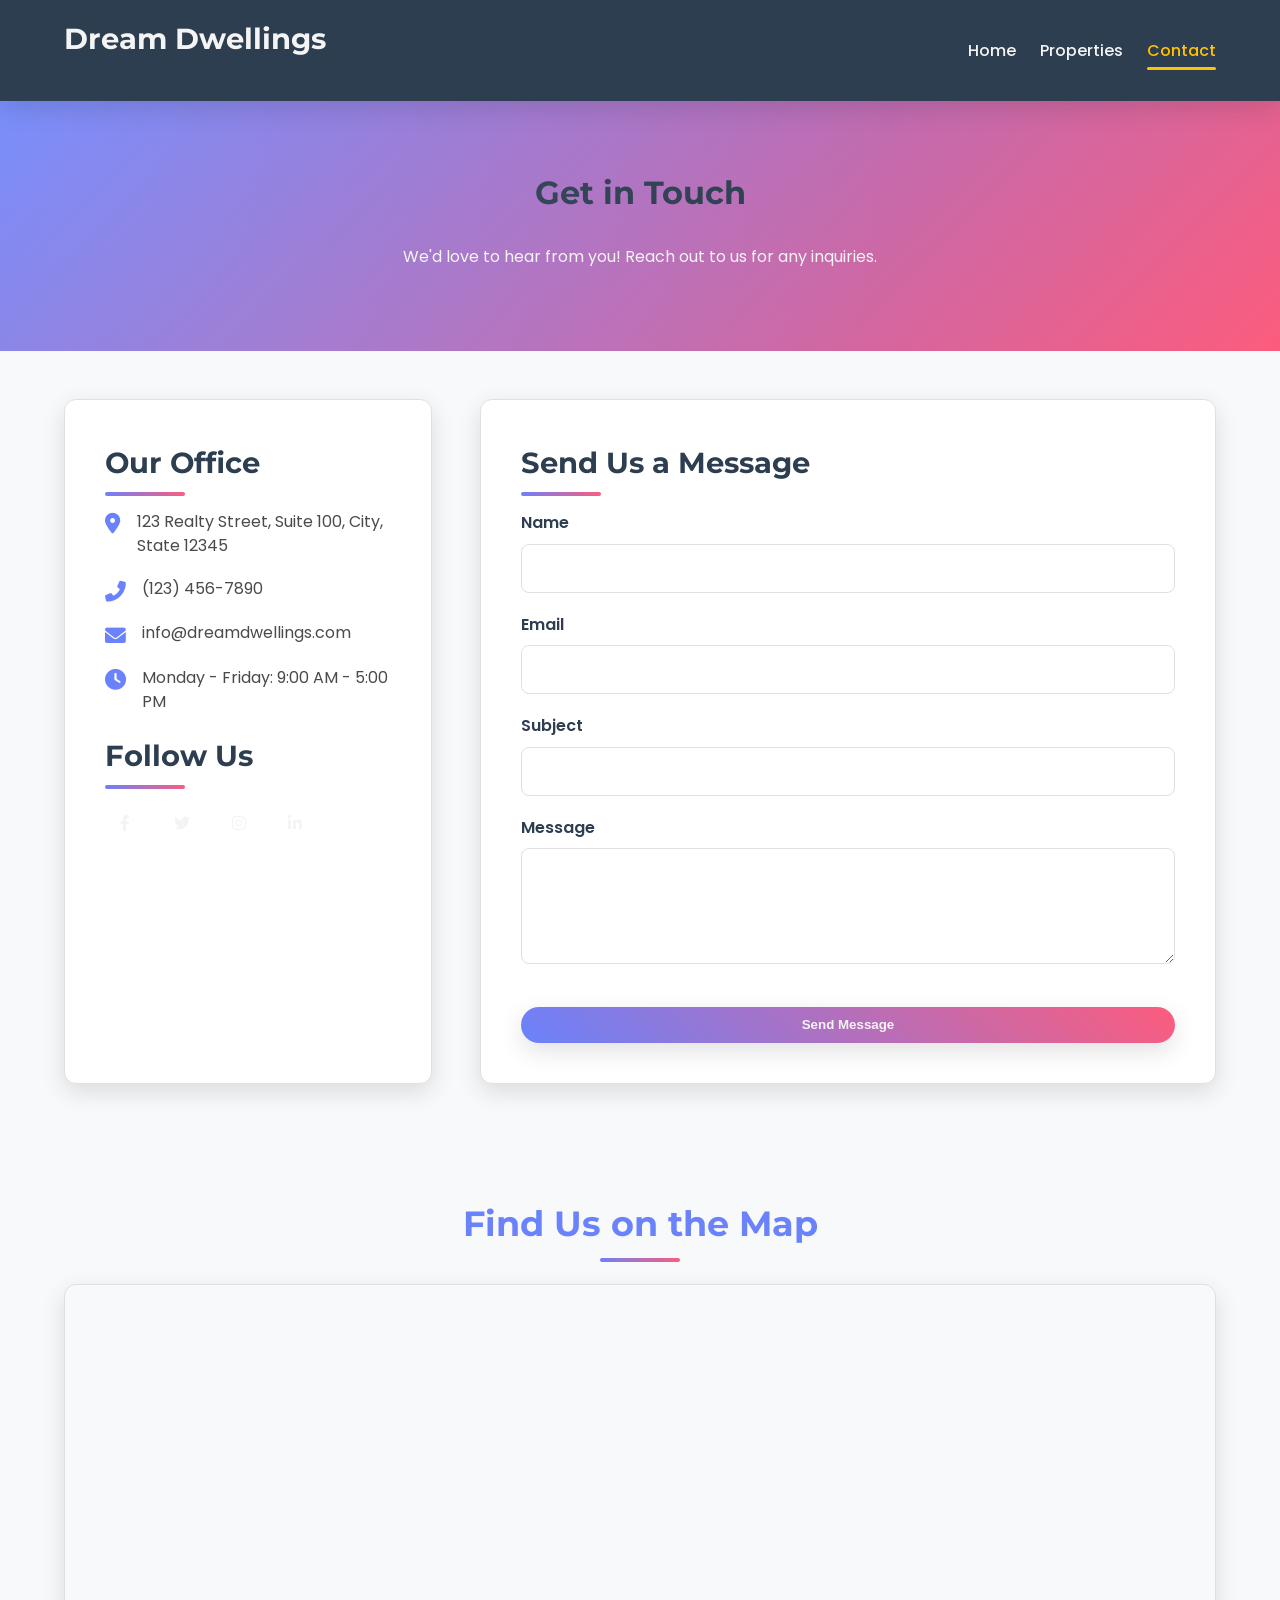
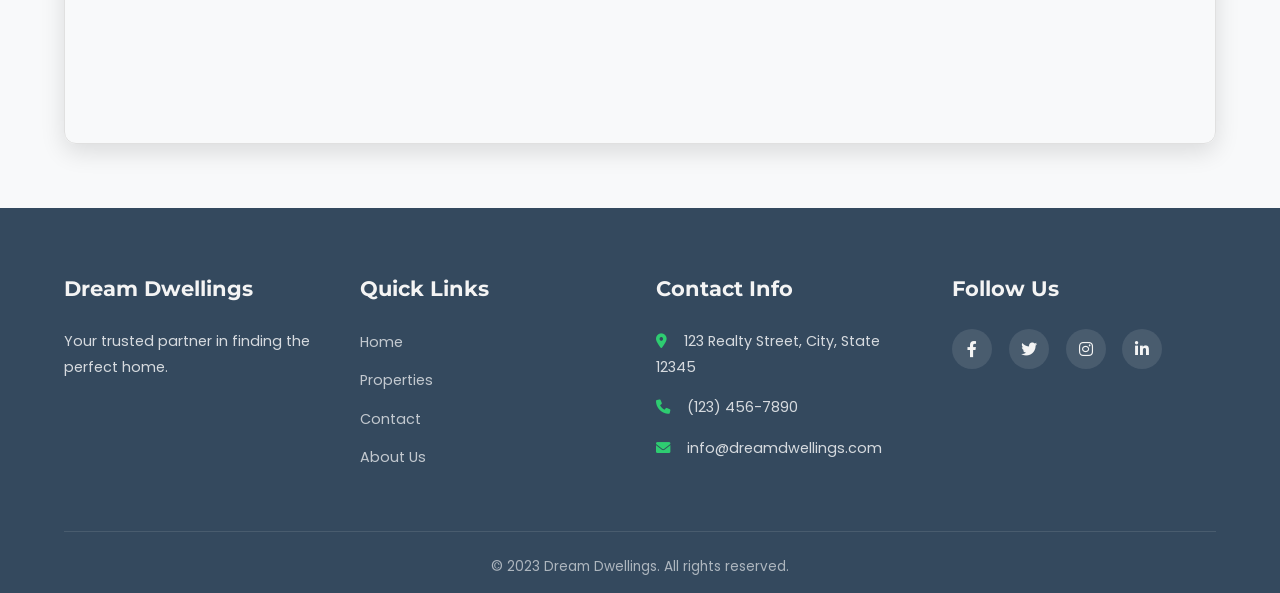
<file: contact.html>
<!DOCTYPE html>
<html lang="en">
<head>
    <meta charset="UTF-8">
    <meta name="viewport" content="width=device-width, initial-scale=1.0">
    <title>Contact Us | Dream Dwellings</title>
    <link rel="stylesheet" href="style.css">
    <link href="https://fonts.googleapis.com/css2?family=Montserrat:wght@400;600;700&family=Poppins:wght@400;500;600&display=swap" rel="stylesheet">
    <link rel="stylesheet" href="https://cdnjs.cloudflare.com/ajax/libs/font-awesome/6.0.0-beta3/css/all.min.css">
</head>
<body>
    <header class="main-header">
        <div class="container">
            <h1 class="logo"><a href="index.html">Dream Dwellings</a></h1>
            <nav class="main-nav">
                <ul>
                    <li><a href="index.html">Home</a></li>
                    <li><a href="properties.html">Properties</a></li>
                    <li><a href="contact.html" class="active">Contact</a></li>
                </ul>
            </nav>
            <div class="menu-toggle">
                <i class="fas fa-bars"></i>
            </div>
        </div>
    </header>

    <main class="contact-page">
        <section class="hero-section hero-small">
            <div class="container">
                <h2>Get in Touch</h2>
                <p>We'd love to hear from you! Reach out to us for any inquiries.</p>
            </div>
        </section>

        <section class="contact-content container">
            <div class="contact-info">
                <h3>Our Office</h3>
                <p><i class="fas fa-map-marker-alt"></i> 123 Realty Street, Suite 100, City, State 12345</p>
                <p><i class="fas fa-phone-alt"></i> (123) 456-7890</p>
                <p><i class="fas fa-envelope"></i> info@dreamdwellings.com</p>
                <p><i class="fas fa-clock"></i> Monday - Friday: 9:00 AM - 5:00 PM</p>

                <h3>Follow Us</h3>
                <div class="social-links">
                    <a href="#"><i class="fab fa-facebook-f"></i></a>
                    <a href="#"><i class="fab fa-twitter"></i></a>
                    <a href="#"><i class="fab fa-instagram"></i></a>
                    <a href="#"><i class="fab fa-linkedin-in"></i></a>
                </div>
            </div>

            <div class="contact-form-container">
                <h3>Send Us a Message</h3>
                <form class="contact-form" id="contact-form">
                    <div class="form-group">
                        <label for="name">Name</label>
                        <input type="text" id="name" name="name" required>
                    </div>
                    <div class="form-group">
                        <label for="email">Email</label>
                        <input type="email" id="email" name="email" required>
                    </div>
                    <div class="form-group">
                        <label for="subject">Subject</label>
                        <input type="text" id="subject" name="subject">
                    </div>
                    <div class="form-group">
                        <label for="message">Message</label>
                        <textarea id="message" name="message" rows="6" required></textarea>
                    </div>
                    <button type="submit" class="btn btn-primary submit-button">Send Message</button>
                </form>
            </div>
        </section>

        <section class="map-section">
            <div class="container">
                <h3>Find Us on the Map</h3>
                <div class="map-placeholder">
                    <!-- Placeholder for an embedded map (e.g., Google Maps iframe) -->
                    <iframe
                        src="https://www.google.com/maps/embed?pb=!1m18!1m12!1m3!1d3153.2081079313264!2d144.9627798153171!3d-37.81720817975171!2m3!1f0!2m1!3f0!3m2!1i1024!2i768!4f13.1!3m3!1m2!1s0x6ad642b9e6e8c71f%3A0x6d900c3b8f1c8f1a!2sFederation%20Square!5e0!3m2!1sen!2sau!4v1678238123456!5m2!1sen!2sau"
                        width="100%" height="450" style="border:0;" allowfullscreen="" loading="lazy">
                    </iframe>
                </div>
            </div>
        </section>
    </main>

    <footer class="main-footer">
        <div class="container">
            <div class="footer-grid">
                <div class="footer-col">
                    <h4>Dream Dwellings</h4>
                    <p>Your trusted partner in finding the perfect home.</p>
                </div>
                <div class="footer-col">
                    <h4>Quick Links</h4>
                    <ul>
                        <li><a href="index.html">Home</a></li>
                        <li><a href="properties.html">Properties</a></li>
                        <li><a href="contact.html">Contact</a></li>
                        <li><a href="#">About Us</a></li>
                    </ul>
                </div>
                <div class="footer-col">
                    <h4>Contact Info</h4>
                    <p><i class="fas fa-map-marker-alt"></i> 123 Realty Street, City, State 12345</p>
                    <p><i class="fas fa-phone"></i> (123) 456-7890</p>
                    <p><i class="fas fa-envelope"></i> info@dreamdwellings.com</p>
                </div>
                <div class="footer-col">
                    <h4>Follow Us</h4>
                    <div class="social-links">
                        <a href="#"><i class="fab fa-facebook-f"></i></a>
                        <a href="#"><i class="fab fa-twitter"></i></a>
                        <a href="#"><i class="fab fa-instagram"></i></a>
                        <a href="#"><i class="fab fa-linkedin-in"></i></a>
                    </div>
                </div>
            </div>
            <div class="footer-bottom">
                &copy; 2023 Dream Dwellings. All rights reserved.
            </div>
        </div>
    </footer>

    <script src="script.js"></script>
</body>
</html>
</file>
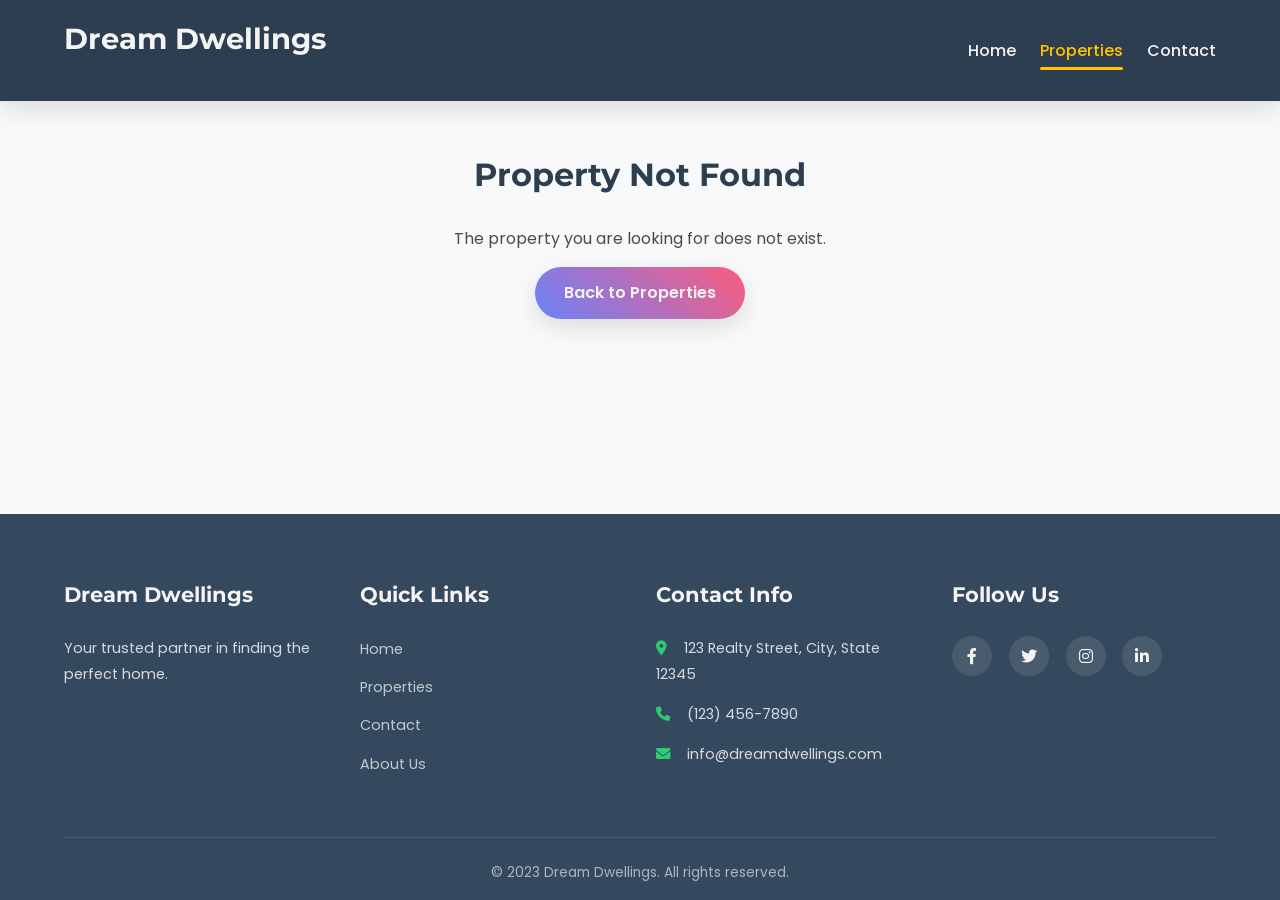
<file: property-detail.html>
<!DOCTYPE html>
<html lang="en">
<head>
    <meta charset="UTF-8">
    <meta name="viewport" content="width=device-width, initial-scale=1.0">
    <title>Property Detail | Dream Dwellings</title>
    <link rel="stylesheet" href="style.css">
    <link href="https://fonts.googleapis.com/css2?family=Montserrat:wght@400;600;700&family=Poppins:wght@400;500;600&display=swap" rel="stylesheet">
    <link rel="stylesheet" href="https://cdnjs.cloudflare.com/ajax/libs/font-awesome/6.0.0-beta3/css/all.min.css">
</head>
<body>
    <header class="main-header">
        <div class="container">
            <h1 class="logo"><a href="index.html">Dream Dwellings</a></h1>
            <nav class="main-nav">
                <ul>
                    <li><a href="index.html">Home</a></li>
                    <li><a href="properties.html" class="active">Properties</a></li>
                    <li><a href="contact.html">Contact</a></li>
                </ul>
            </nav>
            <div class="menu-toggle">
                <i class="fas fa-bars"></i>
            </div>
        </div>
    </header>

    <main class="property-detail-page">
        <div class="container">
            <section class="property-gallery">
                <div class="main-image">
                    <img id="main-property-image" src="https://via.placeholder.com/900x600/6A82FB/FFFFFF?text=Luxury+Property" alt="Main Property Image">
                </div>
                <div class="thumbnail-images" id="thumbnail-gallery">
                    <img src="https://via.placeholder.com/150x100/6A82FB/FFFFFF?text=Image+1" alt="Property Thumbnail 1" class="active">
                    <img src="https://via.placeholder.com/150x100/FF6B6B/FFFFFF?text=Image+2" alt="Property Thumbnail 2">
                    <img src="https://via.placeholder.com/150x100/2ECC71/FFFFFF?text=Image+3" alt="Property Thumbnail 3">
                    <img src="https://via.placeholder.com/150x100/FFC300/FFFFFF?text=Image+4" alt="Property Thumbnail 4">
                </div>
            </section>

            <section class="property-info-grid">
                <div class="property-details-main">
                    <h2 id="property-title">Luxury Villa with Ocean View</h2>
                    <p class="location-detail"><i class="fas fa-map-marker-alt"></i> <span id="property-location">Miami, Florida</span></p>
                    <p class="price-detail" id="property-price">$1,850,000</p>

                    <div class="features-detail">
                        <span><i class="fas fa-bed"></i> <span id="property-beds">4</span> Beds</span>
                        <span><i class="fas fa-bath"></i> <span id="property-baths">3</span> Baths</span>
                        <span><i class="fas fa-ruler-combined"></i> <span id="property-sqft">3200</span> SqFt</span>
                        <span><i class="fas fa-car"></i> <span id="property-garage">2</span> Garage</span>
                    </div>

                    <h3>Description</h3>
                    <p id="property-description">
                        This stunning luxury villa offers breathtaking ocean views and unparalleled elegance.
                        Located in the prestigious area of Miami, it features spacious interiors, high ceilings,
                        and state-of-the-art amenities. Enjoy a private pool, a gourmet kitchen, and beautifully
                        landscaped gardens. Perfect for those seeking an exclusive and serene lifestyle.
                    </p>

                    <h3>Amenities</h3>
                    <ul class="amenities-list">
                        <li><i class="fas fa-swimming-pool"></i> Private Pool</li>
                        <li><i class="fas fa-fan"></i> Air Conditioning</li>
                        <li><i class="fas fa-utensils"></i> Modern Kitchen</li>
                        <li><i class="fas fa-wifi"></i> High-Speed Internet</li>
                        <li><i class="fas fa-parking"></i> Parking Space</li>
                        <li><i class="fas fa-camera"></i> Security System</li>
                        <li><i class="fas fa-sun"></i> Balcony/Patio</li>
                    </ul>
                </div>

                <aside class="agent-contact-sidebar">
                    <div class="agent-card">
                        <h4>Contact Agent</h4>
                        <img src="https://via.placeholder.com/100x100/9C27B0/FFFFFF?text=Agent" alt="Agent Photo" class="agent-photo">
                        <p class="agent-name">Sarah Green</p>
                        <p class="agent-title">Lead Agent</p>
                        <p><i class="fas fa-phone-alt"></i> (123) 987-6543</p>
                        <p><i class="fas fa-envelope"></i> sarah.green@dreamdwellings.com</p>
                        <button class="btn btn-primary booking-button" id="book-tour-button">Book a Tour</button>
                    </div>
                </aside>
            </section>
        </div>
    </main>

    <footer class="main-footer">
        <div class="container">
            <div class="footer-grid">
                <div class="footer-col">
                    <h4>Dream Dwellings</h4>
                    <p>Your trusted partner in finding the perfect home.</p>
                </div>
                <div class="footer-col">
                    <h4>Quick Links</h4>
                    <ul>
                        <li><a href="index.html">Home</a></li>
                        <li><a href="properties.html">Properties</a></li>
                        <li><a href="contact.html">Contact</a></li>
                        <li><a href="#">About Us</a></li>
                    </ul>
                </div>
                <div class="footer-col">
                    <h4>Contact Info</h4>
                    <p><i class="fas fa-map-marker-alt"></i> 123 Realty Street, City, State 12345</p>
                    <p><i class="fas fa-phone"></i> (123) 456-7890</p>
                    <p><i class="fas fa-envelope"></i> info@dreamdwellings.com</p>
                </div>
                <div class="footer-col">
                    <h4>Follow Us</h4>
                    <div class="social-links">
                        <a href="#"><i class="fab fa-facebook-f"></i></a>
                        <a href="#"><i class="fab fa-twitter"></i></a>
                        <a href="#"><i class="fab fa-instagram"></i></a>
                        <a href="#"><i class="fab fa-linkedin-in"></i></a>
                    </div>
                </div>
            </div>
            <div class="footer-bottom">
                &copy; 2023 Dream Dwellings. All rights reserved.
            </div>
        </div>
    </footer>

    <!-- Booking Modal -->
    <div id="booking-modal" class="modal">
        <div class="modal-content">
            <span class="close-button">&times;</span>
            <h2>Book a Tour</h2>
            <form id="booking-form">
                <div class="form-group">
                    <label for="tour-name">Name</label>
                    <input type="text" id="tour-name" required>
                </div>
                <div class="form-group">
                    <label for="tour-email">Email</label>
                    <input type="email" id="tour-email" required>
                </div>
                <div class="form-group">
                    <label for="tour-phone">Phone (Optional)</label>
                    <input type="tel" id="tour-phone">
                </div>
                <div class="form-group">
                    <label for="tour-date">Preferred Date</label>
                    <input type="date" id="tour-date" required>
                </div>
                <div class="form-group">
                    <label for="tour-time">Preferred Time</label>
                    <input type="time" id="tour-time" required>
                </div>
                <button type="submit" class="btn btn-primary">Submit Booking</button>
            </form>
        </div>
    </div>

    <script src="script.js"></script>
</body>
</html>
</file>
<file: style.css>
/* Color Palette Variables */
:root {
    --primary-color: #6A82FB; /* Blue-Violet */
    --secondary-color: #FF6B6B; /* Coral */
    --accent-color-1: #2ECC71; /* Emerald Green */
    --accent-color-2: #FFC300; /* Amber */
    --dark-color: #2c3e50; /* Dark Blue */
    --light-dark-color: #34495e; /* Lighter Dark Blue */
    --text-color: #4a4a4a;
    --light-text-color: #f4f4f4;
    --bg-light: #f8f9fa;
    --card-bg: #ffffff;
    --border-color: #e0e0e0;
    --gradient-hero: linear-gradient(135deg, #6A82FB 0%, #FC5C7D 100%);
    --gradient-button: linear-gradient(45deg, #6A82FB 0%, #FC5C7D 100%);
    --gradient-card-hover: linear-gradient(135deg, #FF6B6B 0%, #FFC300 100%);

    --shadow-light: 0 4px 15px rgba(0, 0, 0, 0.08);
    --shadow-medium: 0 8px 25px rgba(0, 0, 0, 0.12);
    --shadow-heavy: 0 12px 35px rgba(0, 0, 0, 0.18);
}

/* Base Styles */
* {
    margin: 0;
    padding: 0;
    box-sizing: border-box;
}

body {
    font-family: 'Poppins', sans-serif;
    line-height: 1.6;
    color: var(--text-color);
    background-color: var(--bg-light);
    display: flex;
    flex-direction: column;
    min-height: 100vh;
}

h1, h2, h3, h4, h5, h6 {
    font-family: 'Montserrat', sans-serif;
    color: var(--dark-color);
    margin-bottom: 0.8em;
}

h1 { font-size: 2.5em; }
h2 { font-size: 2em; }
h3 { font-size: 1.75em; }

p {
    margin-bottom: 1em;
}

a {
    text-decoration: none;
    color: var(--primary-color);
    transition: color 0.3s ease;
}

a:hover {
    color: var(--secondary-color);
}

img {
    max-width: 100%;
    height: auto;
    display: block;
}

ul {
    list-style: none;
}

.container {
    max-width: 1200px;
    margin: 0 auto;
    padding: 0 1.5rem;
}

.text-center {
    text-align: center;
}

/* Buttons */
.btn {
    display: inline-block;
    padding: 0.8em 1.8em;
    border-radius: 50px;
    font-weight: 600;
    text-align: center;
    transition: all 0.3s ease;
    cursor: pointer;
    border: none;
}

.btn-primary {
    background: var(--gradient-button);
    color: var(--light-text-color);
    box-shadow: var(--shadow-medium);
}

.btn-primary:hover {
    transform: translateY(-3px);
    box-shadow: var(--shadow-heavy);
    opacity: 0.9;
}

.btn-secondary {
    background-color: var(--card-bg);
    color: var(--primary-color);
    border: 2px solid var(--primary-color);
    box-shadow: var(--shadow-light);
}

.btn-secondary:hover {
    background-color: var(--primary-color);
    color: var(--light-text-color);
    transform: translateY(-2px);
    box-shadow: var(--shadow-medium);
}

/* Header */
.main-header {
    background-color: var(--dark-color);
    color: var(--light-text-color);
    padding: 1rem 0;
    box-shadow: var(--shadow-medium);
    position: sticky;
    top: 0;
    z-index: 1000;
}

.main-header .container {
    display: flex;
    justify-content: space-between;
    align-items: center;
}

.logo {
    font-family: 'Montserrat', sans-serif;
    font-weight: 700;
    font-size: 1.8em;
}

.logo a {
    color: var(--light-text-color);
}

.main-nav ul {
    display: flex;
}

.main-nav ul li {
    margin-left: 1.5rem;
}

.main-nav ul li a {
    color: var(--light-text-color);
    font-weight: 500;
    padding: 0.5rem 0;
    position: relative;
    transition: color 0.3s ease;
}

.main-nav ul li a:hover,
.main-nav ul li a.active {
    color: var(--accent-color-2);
}

.main-nav ul li a.active::after {
    content: '';
    position: absolute;
    bottom: 0;
    left: 0;
    width: 100%;
    height: 3px;
    background-color: var(--accent-color-2);
    border-radius: 2px;
}

.menu-toggle {
    display: none;
    font-size: 1.8rem;
    cursor: pointer;
    color: var(--light-text-color);
}

/* Hero Section */
.hero-section {
    background: var(--gradient-hero);
    color: var(--light-text-color);
    padding: 6rem 0;
    text-align: center;
    position: relative;
    overflow: hidden;
    display: flex;
    align-items: center;
    justify-content: center;
    min-height: 500px;
}

.hero-section::before {
    content: '';
    position: absolute;
    top: 0;
    left: 0;
    width: 100%;
    height: 100%;
    background: radial-gradient(circle at top left, rgba(255,255,255,0.1) 0%, rgba(255,255,255,0) 70%);
    pointer-events: none;
}

.hero-content {
    max-width: 800px;
    margin: 0 auto;
    z-index: 1;
}

.hero-content h2 {
    font-size: 3.5em;
    margin-bottom: 0.5em;
    color: var(--light-text-color);
    font-weight: 700;
    animation: fadeInDown 1s ease-out;
}

.hero-content p {
    font-size: 1.25em;
    margin-bottom: 2em;
    color: rgba(255, 255, 255, 0.9);
    animation: fadeInUp 1s ease-out;
    animation-delay: 0.3s;
}

.hero-small {
    padding: 4rem 0;
    min-height: 250px;
}

/* Search Bar */
.search-bar {
    display: flex;
    justify-content: center;
    margin-top: 2rem;
    animation: fadeIn 1s ease-out;
    animation-delay: 0.6s;
    background-color: rgba(255, 255, 255, 0.9);
    border-radius: 50px;
    padding: 0.5rem;
    box-shadow: var(--shadow-medium);
}

.search-input {
    flex-grow: 1;
    padding: 0.8em 1.5em;
    border: none;
    border-radius: 50px;
    font-size: 1.1em;
    outline: none;
    background: transparent;
    color: var(--dark-color);
}

.search-input::placeholder {
    color: #999;
}

.search-button {
    padding: 0.8em 2.5em;
    margin-left: 0.5rem;
    min-width: 150px;
}

/* Section Styling */
main {
    flex: 1;
}

section {
    padding: 4rem 0;
}

section h3 {
    text-align: center;
    margin-bottom: 2.5rem;
    font-size: 2.2em;
    color: var(--primary-color);
    position: relative;
}

section h3::after {
    content: '';
    position: absolute;
    bottom: -10px;
    left: 50%;
    transform: translateX(-50%);
    width: 80px;
    height: 4px;
    background: var(--gradient-button);
    border-radius: 2px;
}


/* Property Grid */
.property-grid {
    display: grid;
    grid-template-columns: repeat(auto-fit, minmax(300px, 1fr));
    gap: 2.5rem;
    margin-bottom: 3rem;
}

.property-card {
    background-color: var(--card-bg);
    border-radius: 12px;
    box-shadow: var(--shadow-light);
    overflow: hidden;
    transition: transform 0.3s ease, box-shadow 0.3s ease;
    display: flex;
    flex-direction: column;
    border: 1px solid var(--border-color);
}

.property-card:hover {
    transform: translateY(-8px);
    box-shadow: var(--shadow-medium);
}

.property-card img {
    width: 100%;
    height: 250px;
    object-fit: cover;
    transition: transform 0.3s ease;
}

.property-card:hover img {
    transform: scale(1.05);
}

.card-content {
    padding: 1.5rem;
    flex-grow: 1;
    display: flex;
    flex-direction: column;
}

.card-content h4 {
    font-size: 1.4em;
    margin-bottom: 0.5rem;
    color: var(--dark-color);
    font-weight: 600;
}

.card-content .location {
    font-size: 0.95em;
    color: #777;
    margin-bottom: 1rem;
}

.card-content .location i {
    color: var(--accent-color-1);
    margin-right: 0.5rem;
}

.card-content .price {
    font-size: 1.6em;
    font-weight: 700;
    color: var(--primary-color);
    margin-bottom: 1.2rem;
}

.card-content .features {
    display: flex;
    flex-wrap: wrap;
    gap: 1rem;
    margin-bottom: 1.5rem;
    font-size: 0.9em;
    color: #666;
}

.card-content .features span {
    display: flex;
    align-items: center;
    background-color: var(--bg-light);
    padding: 0.4em 0.8em;
    border-radius: 5px;
    border: 1px solid var(--border-color);
}

.card-content .features i {
    color: var(--secondary-color);
    margin-right: 0.4em;
}

.card-content .btn {
    margin-top: auto;
    width: 100%;
    padding: 0.7em 1em;
    font-size: 0.95em;
}

.view-all-btn {
    margin-top: 2rem;
}

/* Call to Action Section */
.call-to-action-section {
    background: var(--gradient-button);
    color: var(--light-text-color);
    text-align: center;
    padding: 5rem 0;
    position: relative;
    overflow: hidden;
}

.call-to-action-section::before {
    content: '';
    position: absolute;
    top: -50px;
    right: -50px;
    width: 200px;
    height: 200px;
    background: rgba(255, 255, 255, 0.1);
    border-radius: 50%;
    animation: pulse 4s infinite ease-in-out;
}
.call-to-action-section::after {
    content: '';
    position: absolute;
    bottom: -70px;
    left: -70px;
    width: 250px;
    height: 250px;
    background: rgba(255, 255, 255, 0.08);
    border-radius: 50%;
    animation: pulse 5s infinite reverse ease-in-out;
}

.call-to-action-section h2 {
    color: var(--light-text-color);
    font-size: 2.8em;
    margin-bottom: 0.8em;
}

.call-to-action-section p {
    font-size: 1.15em;
    margin-bottom: 2.5rem;
    color: rgba(255, 255, 255, 0.9);
}

.call-to-action-section .cta-button {
    margin: 0 0.8rem;
    padding: 0.9em 2.2em;
    font-size: 1.05em;
}
.call-to-action-section .cta-button.btn-secondary {
    background-color: var(--light-text-color);
    border-color: var(--light-text-color);
    color: var(--primary-color);
}
.call-to-action-section .cta-button.btn-secondary:hover {
    background-color: var(--primary-color);
    color: var(--light-text-color);
    border-color: var(--primary-color);
}

/* Footer */
.main-footer {
    background-color: var(--light-dark-color);
    color: rgba(255, 255, 255, 0.8);
    padding: 4rem 0 1rem;
    margin-top: auto;
}

.footer-grid {
    display: grid;
    grid-template-columns: repeat(auto-fit, minmax(200px, 1fr));
    gap: 2rem;
    margin-bottom: 3rem;
}

.footer-col h4 {
    color: var(--light-text-color);
    margin-bottom: 1.5rem;
    font-size: 1.3em;
}

.footer-col p {
    font-size: 0.9em;
    line-height: 1.8;
}

.footer-col ul li {
    margin-bottom: 0.8rem;
}

.footer-col ul li a {
    color: rgba(255, 255, 255, 0.7);
    font-size: 0.9em;
    transition: color 0.3s ease;
}

.footer-col ul li a:hover {
    color: var(--accent-color-2);
}

.footer-col p i {
    margin-right: 0.8rem;
    color: var(--accent-color-1);
}

.social-links {
    margin-top: 1rem;
}

.social-links a {
    display: inline-flex;
    justify-content: center;
    align-items: center;
    width: 40px;
    height: 40px;
    background-color: rgba(255, 255, 255, 0.1);
    color: var(--light-text-color);
    border-radius: 50%;
    margin-right: 0.8rem;
    transition: background-color 0.3s ease, transform 0.3s ease;
}

.social-links a:hover {
    background-color: var(--primary-color);
    transform: translateY(-3px);
}

.footer-bottom {
    text-align: center;
    border-top: 1px solid rgba(255, 255, 255, 0.1);
    padding-top: 1.5rem;
    font-size: 0.85em;
    color: rgba(255, 255, 255, 0.6);
}

/* ---------------------------------- */
/*      Properties Page Specific      */
/* ---------------------------------- */
.properties-page {
    display: flex;
    flex-direction: column;
}

.property-listing-grid {
    display: grid;
    grid-template-columns: 280px 1fr;
    gap: 3rem;
    padding: 3rem 1.5rem;
}

.sidebar-filters {
    background-color: var(--card-bg);
    padding: 2rem;
    border-radius: 12px;
    box-shadow: var(--shadow-light);
    height: fit-content;
    position: sticky;
    top: 100px; /* Adjust based on header height */
}

.sidebar-filters h3 {
    margin-bottom: 2rem;
    font-size: 1.8em;
    color: var(--dark-color);
    text-align: left;
}
.sidebar-filters h3::after {
    left: 0;
    transform: translateX(0);
}

.filter-group {
    margin-bottom: 1.5rem;
}

.filter-group label {
    display: block;
    margin-bottom: 0.6rem;
    font-weight: 600;
    color: var(--dark-color);
}

.filter-group input[type="text"],
.filter-group input[type="number"],
.filter-group select {
    width: 100%;
    padding: 0.8em;
    border: 1px solid var(--border-color);
    border-radius: 8px;
    font-size: 1em;
    transition: border-color 0.3s ease;
}

.filter-group input:focus,
.filter-group select:focus {
    outline: none;
    border-color: var(--primary-color);
    box-shadow: 0 0 0 3px rgba(106, 130, 251, 0.2);
}

.filter-button, .clear-filters-button {
    width: 100%;
    margin-top: 1rem;
}

.clear-filters-button {
    background-color: var(--bg-light);
    color: var(--secondary-color);
    border-color: var(--secondary-color);
    margin-top: 0.8rem;
}
.clear-filters-button:hover {
    background-color: var(--secondary-color);
    color: var(--light-text-color);
}


.all-properties-list {
    display: flex;
    flex-direction: column;
}

.pagination {
    display: flex;
    justify-content: center;
    align-items: center;
    gap: 0.8rem;
    margin-top: 2rem;
}

.pagination a {
    width: 45px;
    height: 45px;
    display: flex;
    justify-content: center;
    align-items: center;
    border-radius: 50%;
    font-weight: 600;
    transition: all 0.3s ease;
    border: 1px solid var(--border-color);
}

.pagination a.btn-primary {
    background: var(--gradient-button);
    color: var(--light-text-color);
    border-color: transparent;
}

.pagination a.btn-secondary {
    background-color: var(--card-bg);
    color: var(--dark-color);
}
.pagination a.btn-secondary:hover:not(.disabled) {
    background-color: var(--bg-light);
    color: var(--primary-color);
    border-color: var(--primary-color);
}
.pagination a.disabled {
    opacity: 0.6;
    cursor: not-allowed;
    color: #999;
}


/* ---------------------------------- */
/*      Property Detail Page Specific */
/* ---------------------------------- */
.property-detail-page {
    padding: 3rem 0;
}

.property-gallery {
    margin-bottom: 3rem;
}

.main-image img {
    width: 100%;
    max-height: 600px;
    object-fit: cover;
    border-radius: 12px;
    box-shadow: var(--shadow-medium);
    margin-bottom: 1rem;
}

.thumbnail-images {
    display: flex;
    gap: 1rem;
    overflow-x: auto;
    padding-bottom: 0.5rem; /* For scrollbar */
}

.thumbnail-images img {
    width: 120px;
    height: 80px;
    object-fit: cover;
    border-radius: 8px;
    cursor: pointer;
    border: 2px solid transparent;
    transition: all 0.3s ease;
    box-shadow: var(--shadow-light);
}

.thumbnail-images img.active,
.thumbnail-images img:hover {
    border-color: var(--primary-color);
    transform: translateY(-3px);
    box-shadow: var(--shadow-medium);
}

.property-info-grid {
    display: grid;
    grid-template-columns: 2fr 1fr;
    gap: 3rem;
}

.property-details-main h2 {
    font-size: 2.5em;
    color: var(--primary-color);
    margin-bottom: 0.5rem;
}

.location-detail {
    font-size: 1.1em;
    color: #777;
    margin-bottom: 1.5rem;
}

.location-detail i {
    color: var(--accent-color-1);
    margin-right: 0.5rem;
}

.price-detail {
    font-size: 2.5em;
    font-weight: 700;
    color: var(--secondary-color);
    margin-bottom: 2rem;
}

.features-detail {
    display: flex;
    flex-wrap: wrap;
    gap: 1.5rem;
    margin-bottom: 2.5rem;
    padding: 1.5rem;
    background-color: var(--bg-light);
    border-radius: 12px;
    border: 1px solid var(--border-color);
}

.features-detail span {
    display: flex;
    align-items: center;
    font-size: 1.1em;
    font-weight: 500;
    color: var(--dark-color);
}

.features-detail i {
    color: var(--primary-color);
    margin-right: 0.8rem;
    font-size: 1.3em;
}

.property-details-main h3 {
    font-size: 1.8em;
    margin-top: 2rem;
    margin-bottom: 1rem;
    color: var(--dark-color);
}

.property-details-main p {
    line-height: 1.8;
    margin-bottom: 1.5rem;
}

.amenities-list {
    display: grid;
    grid-template-columns: repeat(auto-fit, minmax(200px, 1fr));
    gap: 1rem;
    margin-bottom: 2rem;
}

.amenities-list li {
    display: flex;
    align-items: center;
    font-size: 1em;
    color: var(--text-color);
    background-color: var(--card-bg);
    padding: 0.8em 1em;
    border-radius: 8px;
    box-shadow: var(--shadow-light);
    border: 1px solid var(--border-color);
}

.amenities-list li i {
    color: var(--accent-color-1);
    margin-right: 0.8rem;
    font-size: 1.2em;
}

.agent-contact-sidebar {
    background-color: var(--card-bg);
    padding: 2rem;
    border-radius: 12px;
    box-shadow: var(--shadow-medium);
    text-align: center;
    height: fit-content;
    position: sticky;
    top: 100px;
}

.agent-card h4 {
    font-size: 1.5em;
    color: var(--dark-color);
    margin-bottom: 1.5rem;
}
.agent-card h4::after {
    left: 50%;
    transform: translateX(-50%);
}

.agent-photo {
    width: 100px;
    height: 100px;
    border-radius: 50%;
    object-fit: cover;
    margin: 0 auto 1.5rem;
    border: 3px solid var(--primary-color);
}

.agent-name {
    font-size: 1.3em;
    font-weight: 600;
    color: var(--primary-color);
    margin-bottom: 0.5rem;
}

.agent-title {
    font-size: 0.9em;
    color: #777;
    margin-bottom: 1.5rem;
}

.agent-card p {
    display: flex;
    align-items: center;
    justify-content: center;
    font-size: 1em;
    margin-bottom: 1em;
    color: var(--text-color);
}

.agent-card p i {
    color: var(--accent-color-1);
    margin-right: 0.8rem;
    font-size: 1.1em;
}

.booking-button {
    margin-top: 1.5rem;
    width: 100%;
}

/* Modal Styling */
.modal {
    display: none; /* Hidden by default */
    position: fixed; /* Stay in place */
    z-index: 1001; /* Sit on top */
    left: 0;
    top: 0;
    width: 100%; /* Full width */
    height: 100%; /* Full height */
    overflow: auto; /* Enable scroll if needed */
    background-color: rgba(0,0,0,0.6); /* Black w/ opacity */
    backdrop-filter: blur(5px);
    display: flex;
    justify-content: center;
    align-items: center;
    opacity: 0;
    visibility: hidden;
    transition: opacity 0.3s ease, visibility 0.3s ease;
}

.modal.show {
    opacity: 1;
    visibility: visible;
}

.modal-content {
    background-color: var(--card-bg);
    margin: auto;
    padding: 2.5rem;
    border-radius: 15px;
    width: 90%;
    max-width: 500px;
    box-shadow: var(--shadow-heavy);
    position: relative;
    transform: translateY(-50px);
    transition: transform 0.3s ease;
}

.modal.show .modal-content {
    transform: translateY(0);
}

.modal-content h2 {
    color: var(--primary-color);
    font-size: 2em;
    margin-bottom: 1.5rem;
    text-align: center;
}

.modal-content h2::after {
    left: 50%;
    transform: translateX(-50%);
}

.close-button {
    color: #aaa;
    position: absolute;
    top: 15px;
    right: 25px;
    font-size: 28px;
    font-weight: bold;
    cursor: pointer;
    transition: color 0.3s ease;
}

.close-button:hover,
.close-button:focus {
    color: var(--secondary-color);
    text-decoration: none;
}

#booking-form .form-group {
    margin-bottom: 1.2rem;
}

#booking-form label {
    display: block;
    margin-bottom: 0.5rem;
    font-weight: 600;
    color: var(--dark-color);
}

#booking-form input[type="text"],
#booking-form input[type="email"],
#booking-form input[type="tel"],
#booking-form input[type="date"],
#booking-form input[type="time"] {
    width: 100%;
    padding: 0.9em;
    border: 1px solid var(--border-color);
    border-radius: 8px;
    font-size: 1em;
    transition: border-color 0.3s ease, box-shadow 0.3s ease;
}

#booking-form input:focus {
    outline: none;
    border-color: var(--primary-color);
    box-shadow: 0 0 0 3px rgba(106, 130, 251, 0.2);
}

#booking-form .btn-primary {
    width: 100%;
    margin-top: 1.5rem;
}


/* ---------------------------------- */
/*          Contact Page Specific     */
/* ---------------------------------- */
.contact-page {
    padding-bottom: 0; /* Adjust because map section has its own padding */
}

.contact-content {
    display: grid;
    grid-template-columns: 1fr 2fr;
    gap: 3rem;
    padding: 3rem 1.5rem;
}

.contact-info {
    background-color: var(--card-bg);
    padding: 2.5rem;
    border-radius: 12px;
    box-shadow: var(--shadow-medium);
    border: 1px solid var(--border-color);
}

.contact-info h3 {
    font-size: 1.8em;
    color: var(--dark-color);
    margin-bottom: 1.5rem;
    text-align: left;
}
.contact-info h3::after {
    left: 0;
    transform: translateX(0);
}

.contact-info p {
    display: flex;
    align-items: flex-start;
    margin-bottom: 1.2rem;
    font-size: 1em;
    line-height: 1.5;
}

.contact-info p i {
    color: var(--primary-color);
    margin-right: 1rem;
    font-size: 1.3em;
    flex-shrink: 0; /* Prevent icon from shrinking */
    padding-top: 0.2em;
}

.contact-form-container {
    background-color: var(--card-bg);
    padding: 2.5rem;
    border-radius: 12px;
    box-shadow: var(--shadow-medium);
    border: 1px solid var(--border-color);
}

.contact-form-container h3 {
    font-size: 1.8em;
    color: var(--dark-color);
    margin-bottom: 1.5rem;
    text-align: left;
}
.contact-form-container h3::after {
    left: 0;
    transform: translateX(0);
}

.contact-form .form-group {
    margin-bottom: 1.2rem;
}

.contact-form label {
    display: block;
    margin-bottom: 0.5rem;
    font-weight: 600;
    color: var(--dark-color);
}

.contact-form input[type="text"],
.contact-form input[type="email"],
.contact-form textarea {
    width: 100%;
    padding: 0.9em;
    border: 1px solid var(--border-color);
    border-radius: 8px;
    font-size: 1em;
    transition: border-color 0.3s ease, box-shadow 0.3s ease;
}

.contact-form textarea {
    resize: vertical;
}

.contact-form input:focus,
.contact-form textarea:focus {
    outline: none;
    border-color: var(--primary-color);
    box-shadow: 0 0 0 3px rgba(106, 130, 251, 0.2);
}

.contact-form .submit-button {
    width: 100%;
    margin-top: 1rem;
}

.map-section {
    padding: 4rem 0;
    background-color: var(--bg-light);
}

.map-section h3 {
    margin-bottom: 2rem;
}
.map-section h3::after {
    left: 50%;
    transform: translateX(-50%);
}

.map-placeholder {
    border-radius: 12px;
    overflow: hidden;
    box-shadow: var(--shadow-medium);
    border: 1px solid var(--border-color);
}

.map-placeholder iframe {
    border-radius: 12px;
}


/* Animations */
@keyframes fadeInDown {
    from {
        opacity: 0;
        transform: translateY(-20px);
    }
    to {
        opacity: 1;
        transform: translateY(0);
    }
}

@keyframes fadeInUp {
    from {
        opacity: 0;
        transform: translateY(20px);
    }
    to {
        opacity: 1;
        transform: translateY(0);
    }
}

@keyframes fadeIn {
    from {
        opacity: 0;
    }
    to {
        opacity: 1;
    }
}

@keyframes pulse {
    0% { transform: scale(0.95); opacity: 0.8; }
    50% { transform: scale(1.05); opacity: 1; }
    100% { transform: scale(0.95); opacity: 0.8; }
}


/* Media Queries */
@media (max-width: 992px) {
    .property-listing-grid {
        grid-template-columns: 1fr; /* Stack sidebar and properties */
    }

    .sidebar-filters {
        position: static; /* Remove sticky on small screens */
    }

    .property-info-grid {
        grid-template-columns: 1fr; /* Stack detail and sidebar */
    }

    .agent-contact-sidebar {
        position: static;
        margin-top: 2rem;
    }

    .contact-content {
        grid-template-columns: 1fr; /* Stack info and form */
    }
    .contact-info {
        margin-bottom: 2rem;
    }
}

@media (max-width: 768px) {
    .main-header .container {
        flex-wrap: wrap;
        justify-content: center;
    }
    .logo {
        width: 100%;
        text-align: center;
        margin-bottom: 1rem;
    }
    .main-nav {
        display: none; /* Hide nav by default */
        width: 100%;
        text-align: center;
        margin-top: 1rem;
    }
    .main-nav.active {
        display: block; /* Show nav when active */
    }
    .main-nav ul {
        flex-direction: column;
        background-color: var(--light-dark-color);
        border-radius: 8px;
        padding: 1rem 0;
        box-shadow: var(--shadow-medium);
    }
    .main-nav ul li {
        margin: 0.5rem 0;
    }
    .menu-toggle {
        display: block;
        position: absolute;
        right: 1.5rem;
        top: 1rem;
    }

    .hero-content h2 {
        font-size: 2.5em;
    }
    .hero-content p {
        font-size: 1em;
    }
    .search-bar {
        flex-direction: column;
        padding: 1rem;
        border-radius: 12px;
        background-color: rgba(255, 255, 255, 0.95);
    }
    .search-input {
        margin-bottom: 1rem;
        border-radius: 8px;
        border: 1px solid var(--border-color);
    }
    .search-button {
        width: 100%;
        margin-left: 0;
    }

    section {
        padding: 3rem 0;
    }
    section h3 {
        font-size: 1.8em;
    }

    .property-grid {
        grid-template-columns: 1fr; /* Single column */
    }

    .call-to-action-section h2 {
        font-size: 2em;
    }
    .call-to-action-section .cta-button {
        display: block;
        margin: 1rem auto;
    }

    .footer-grid {
        grid-template-columns: 1fr;
        text-align: center;
    }
    .footer-col {
        margin-bottom: 1.5rem;
    }
    .footer-col p i, .footer-col ul li a i {
        justify-content: center;
        margin: 0 auto 0.5rem;
    }
    .footer-col p {
        justify-content: center;
    }
    .social-links {
        justify-content: center;
        display: flex;
    }

    .thumbnail-images {
        flex-wrap: wrap;
        justify-content: center;
    }
}

@media (max-width: 480px) {
    .container {
        padding: 0 1rem;
    }
    .logo {
        font-size: 1.5em;
    }
    .hero-content h2 {
        font-size: 2em;
    }
    .hero-section {
        padding: 4rem 0;
        min-height: 400px;
    }
    .hero-content p {
        font-size: 0.9em;
    }

    .property-detail-page .property-details-main h2 {
        font-size: 2em;
    }
    .property-detail-page .price-detail {
        font-size: 2em;
    }
    .features-detail {
        gap: 0.8rem;
        padding: 1rem;
    }
    .features-detail span {
        font-size: 0.9em;
    }
    .amenities-list {
        grid-template-columns: 1fr;
    }
    .amenities-list li {
        font-size: 0.9em;
    }
    .modal-content {
        padding: 1.5rem;
    }
    .modal-content h2 {
        font-size: 1.5em;
    }
}

/* Scrollbar Styling (Webkit) */
::-webkit-scrollbar {
    width: 10px;
    height: 10px;
}

::-webkit-scrollbar-track {
    background: var(--bg-light);
    border-radius: 10px;
}

::-webkit-scrollbar-thumb {
    background: var(--primary-color);
    border-radius: 10px;
    border: 3px solid var(--bg-light);
}

::-webkit-scrollbar-thumb:hover {
    background: var(--secondary-color);
}
.thumbnail-images::-webkit-scrollbar {
    height: 8px;
}
.thumbnail-images::-webkit-scrollbar-thumb {
    background: #ccc;
    border-color: var(--card-bg);
}
.thumbnail-images::-webkit-scrollbar-thumb:hover {
    background: #aaa;
}
</file>
